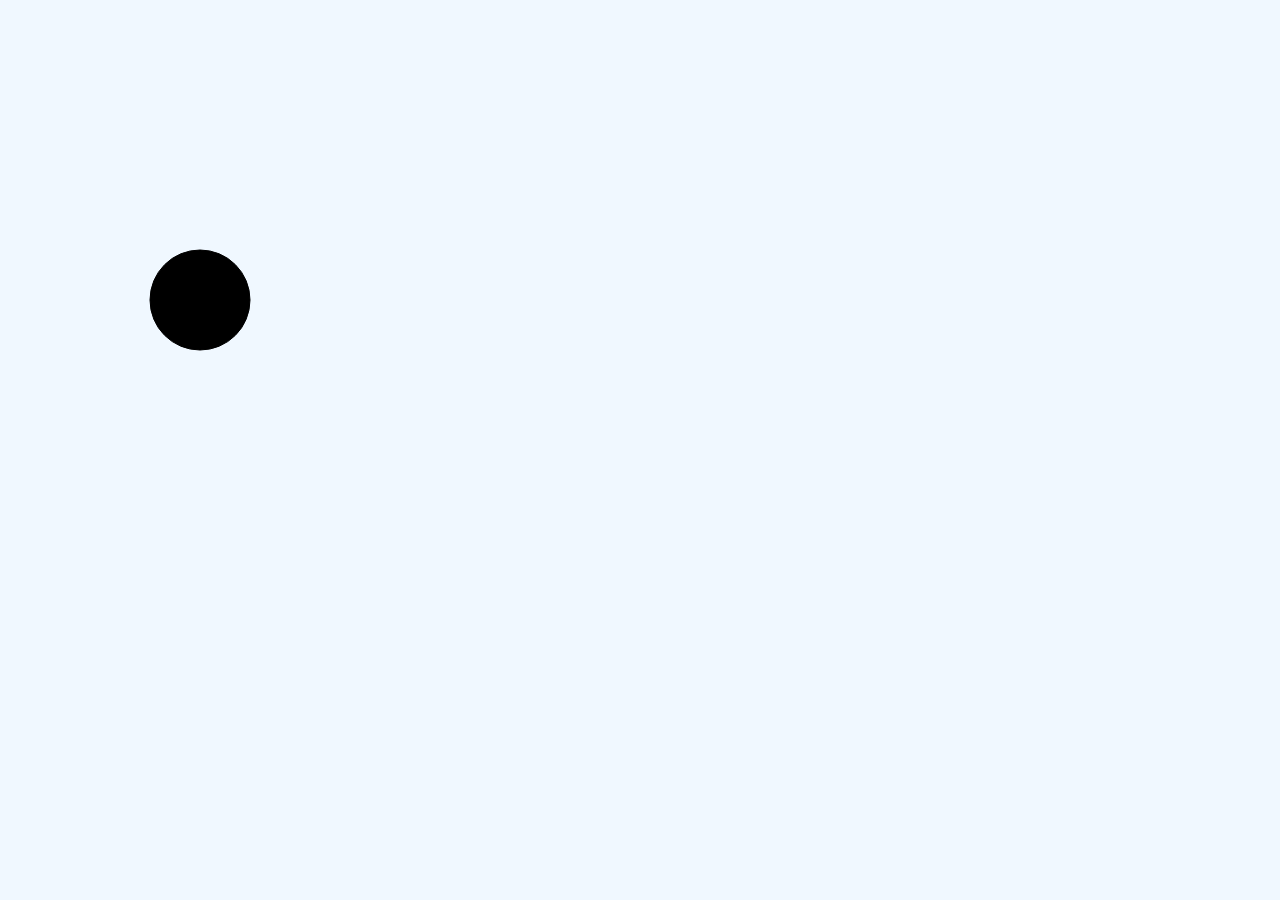
<file: html/02myArray/index.html>
<!DOCTYPE html>
<html lang="en">
<head>
    <meta charset="UTF-8">
    <link rel="stylesheet" href="style.css">
    <meta name="viewport" content="width=device-width, initial-scale=1.0">
    <meta http-equiv="X-UA-Compatible" content="ie=edge">
    <title>02myPoint</title>
</head>
<body>
    <canvas id="canvas"></canvas>
    <script src="../../lib/Vector2d.js"></script>
    <script src="../../lib/Point.js"></script>
    <script src="script.js"></script>
</body>
</html>
</file>
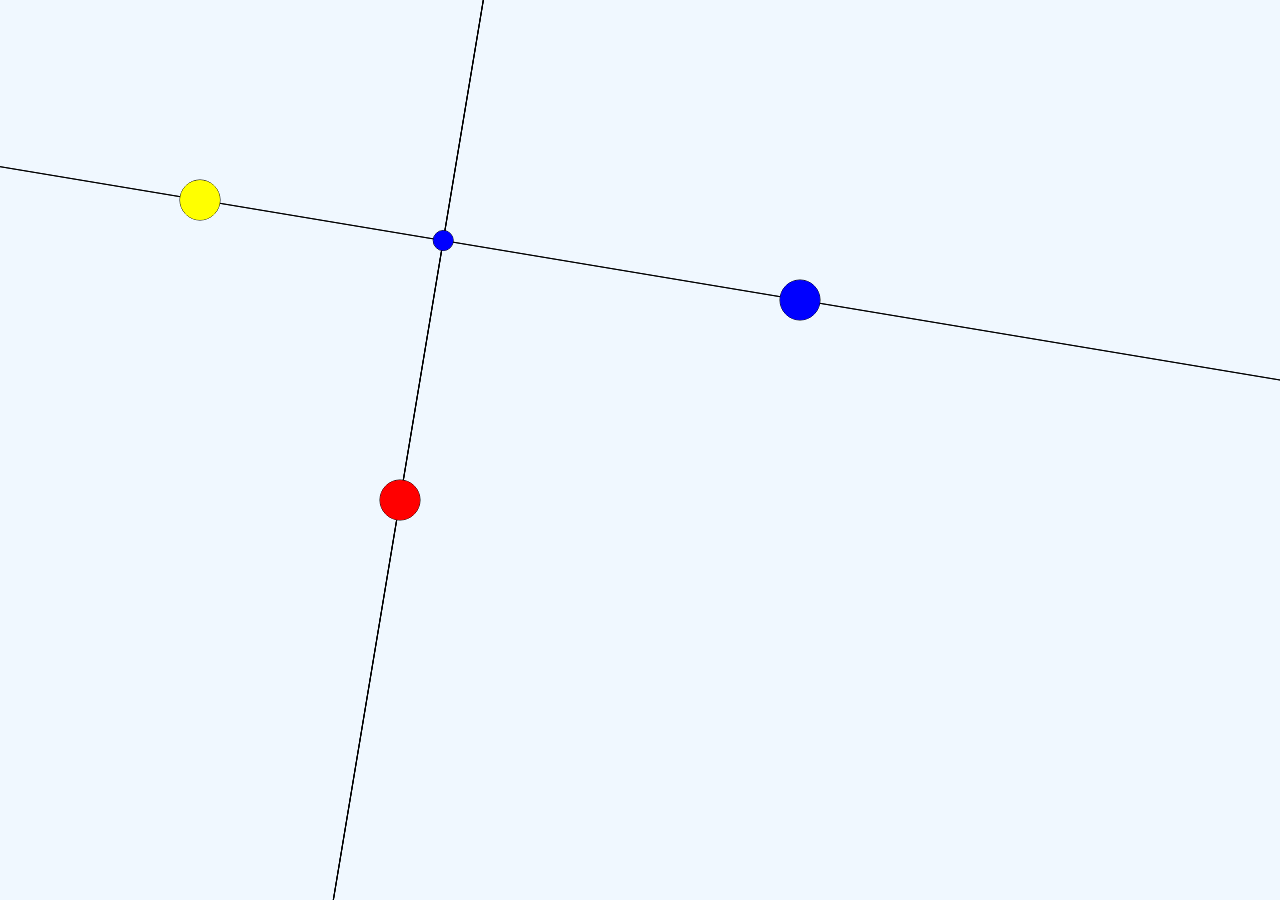
<file: html/09perpendicularPoint/index.html>
<!DOCTYPE html>
<html lang="en">
<head>
    <meta charset="UTF-8">
    <link rel="stylesheet" href="style.css">
    <meta name="viewport" content="width=device-width, initial-scale=1.0">
    <meta http-equiv="X-UA-Compatible" content="ie=edge">
    <title>09perpendicularPoint</title>
</head>
<body>
    <canvas id="canvas"></canvas>
    <script src="../../lib/Vector2d.js"></script>
    <script src="../../lib/Point.js"></script>
    <script src="../../lib/Grid.js"></script>
    <script src="../../lib/LinearFunction.js"></script>
    <script src="script.js"></script>
</body>
</html>
</file>
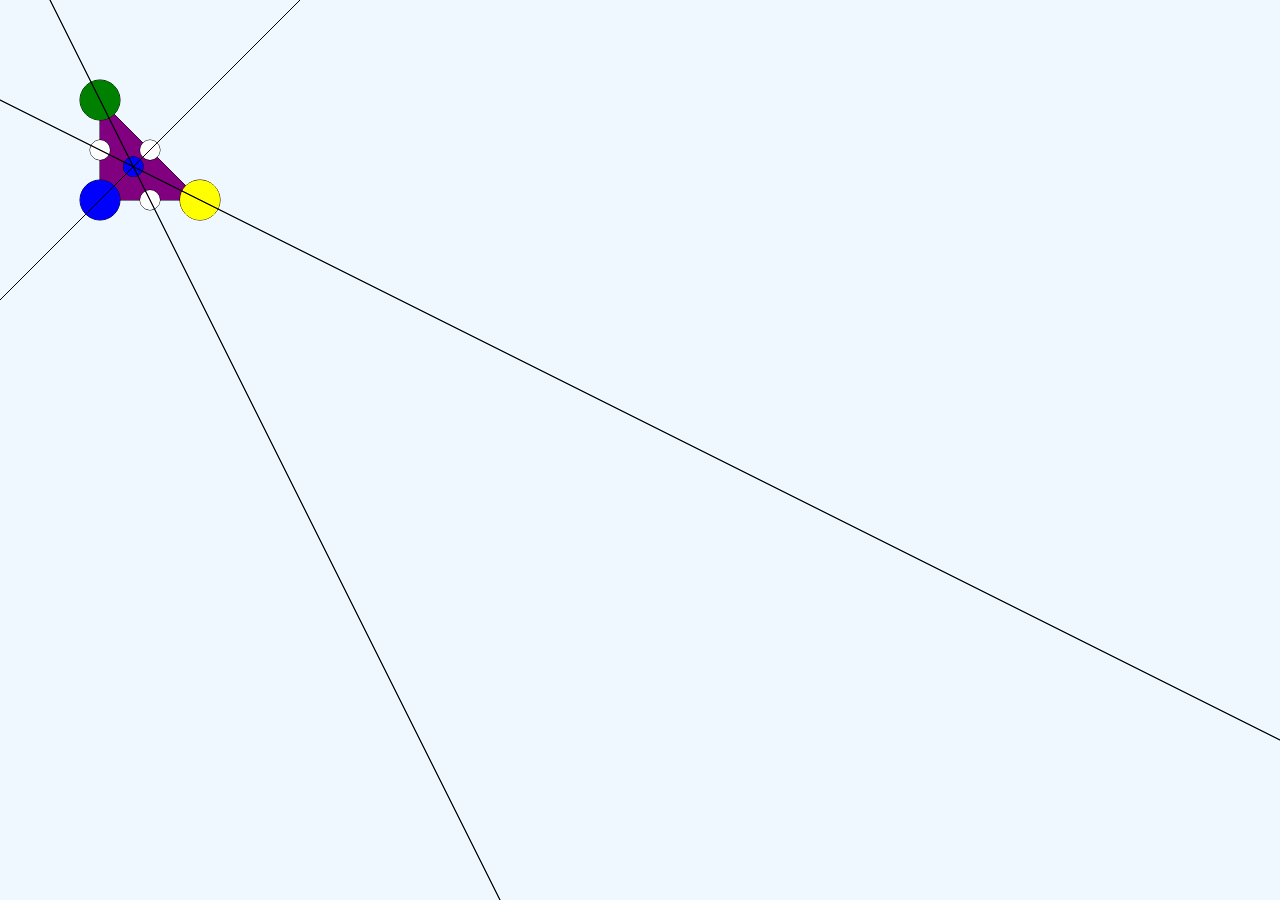
<file: html/10medianAndCentroid/index.html>
<!DOCTYPE html>
<html lang="en">
<head>
    <meta charset="UTF-8">
    <link rel="stylesheet" href="style.css">
    <meta name="viewport" content="width=device-width, initial-scale=1.0">
    <meta http-equiv="X-UA-Compatible" content="ie=edge">
    <title>10medianAndCentroid</title>
</head>
<body>
    <canvas id="canvas"></canvas>
    <script src="../../lib/Vector2d.js"></script>
    <script src="../../lib/Point.js"></script>
    <script src="../../lib/LinearFunction.js"></script>
    <script src="script.js"></script>
</body>
</html>
</file>
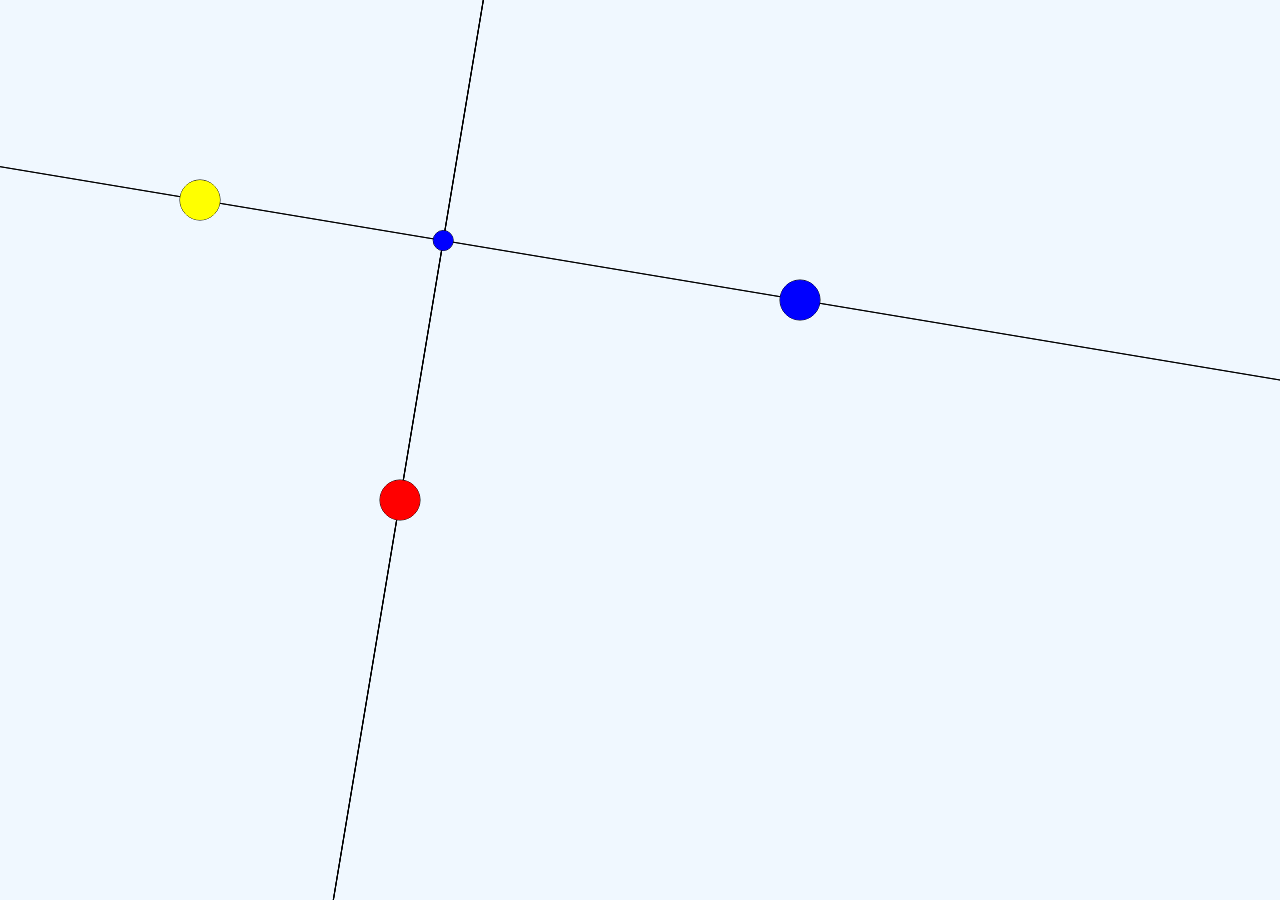
<file: html/11altitudeAndOrthocenter/index.html>
<!DOCTYPE html>
<html lang="en">
<head>
    <meta charset="UTF-8">
    <link rel="stylesheet" href="style.css">
    <meta name="viewport" content="width=device-width, initial-scale=1.0">
    <meta http-equiv="X-UA-Compatible" content="ie=edge">
    <title>11altitudeAndOrthocenter</title>
</head>
<body>
    <canvas id="canvas"></canvas>
    <script src="../../lib/Vector2d.js"></script>
    <script src="../../lib/Point.js"></script>
    <script src="../../lib/Grid.js"></script>
    <script src="../../lib/LinearFunction.js"></script>
    <script src="script.js"></script>
</body>
</html>
</file>
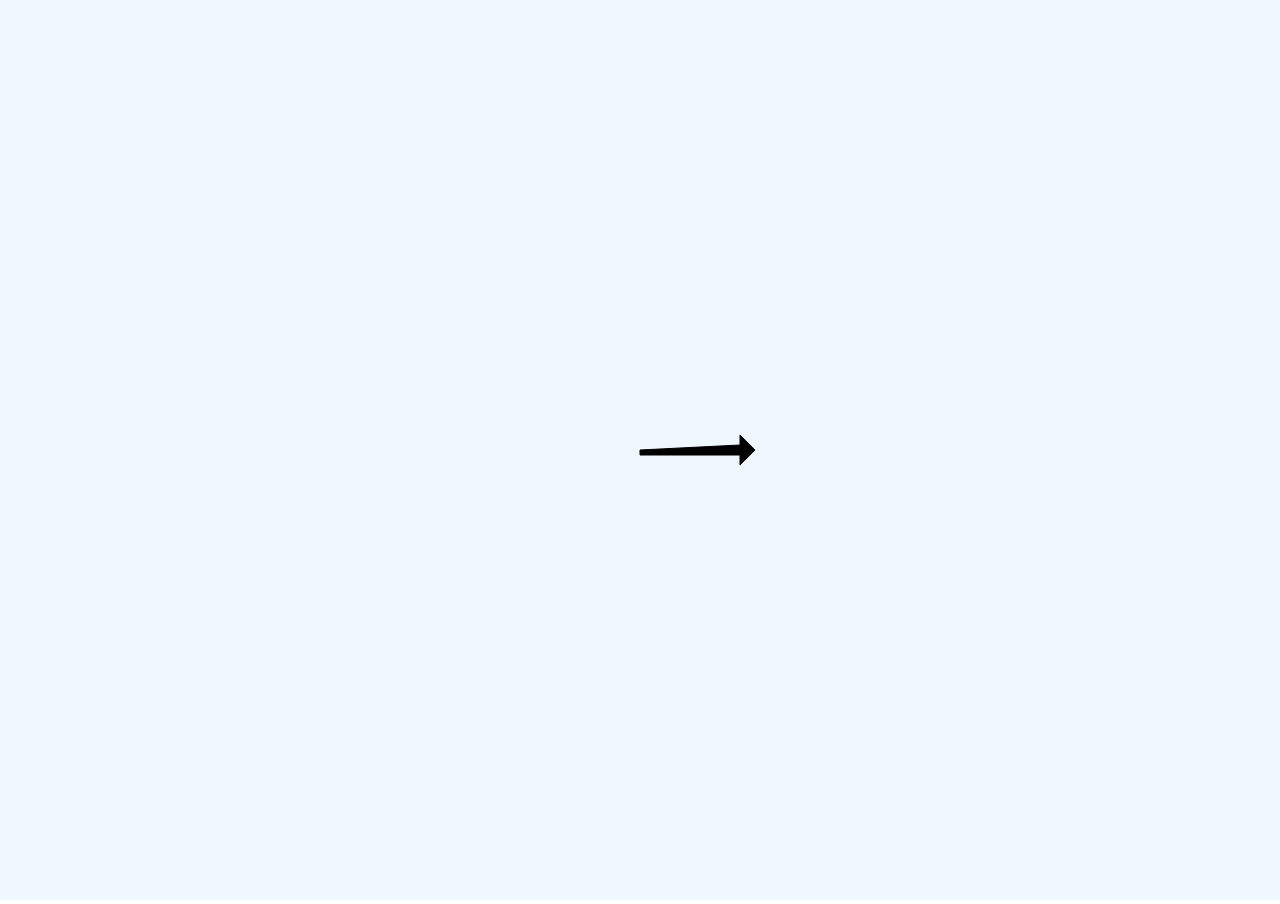
<file: html/11mousePointer/index.html>
<!DOCTYPE html>
<html lang="en">
<head>
    <meta charset="UTF-8">
    <link rel="stylesheet" href="style.css">
    <meta name="viewport" content="width=device-width, initial-scale=1.0">
    <meta http-equiv="X-UA-Compatible" content="ie=edge">
    <title>11mousePointer</title>
</head>
<body>
    <canvas id="canvas"></canvas>
    <script src="../../lib/Vector2d.js"></script>
    <script src="../../lib/Point.js"></script>
    <script src="../../lib/Grid.js"></script>
    <script src="../../lib/LinearFunction.js"></script>
    <script src="../../lib/Arrow.js"></script>
    <script src="script.js"></script>
</body>
</html>
</file>
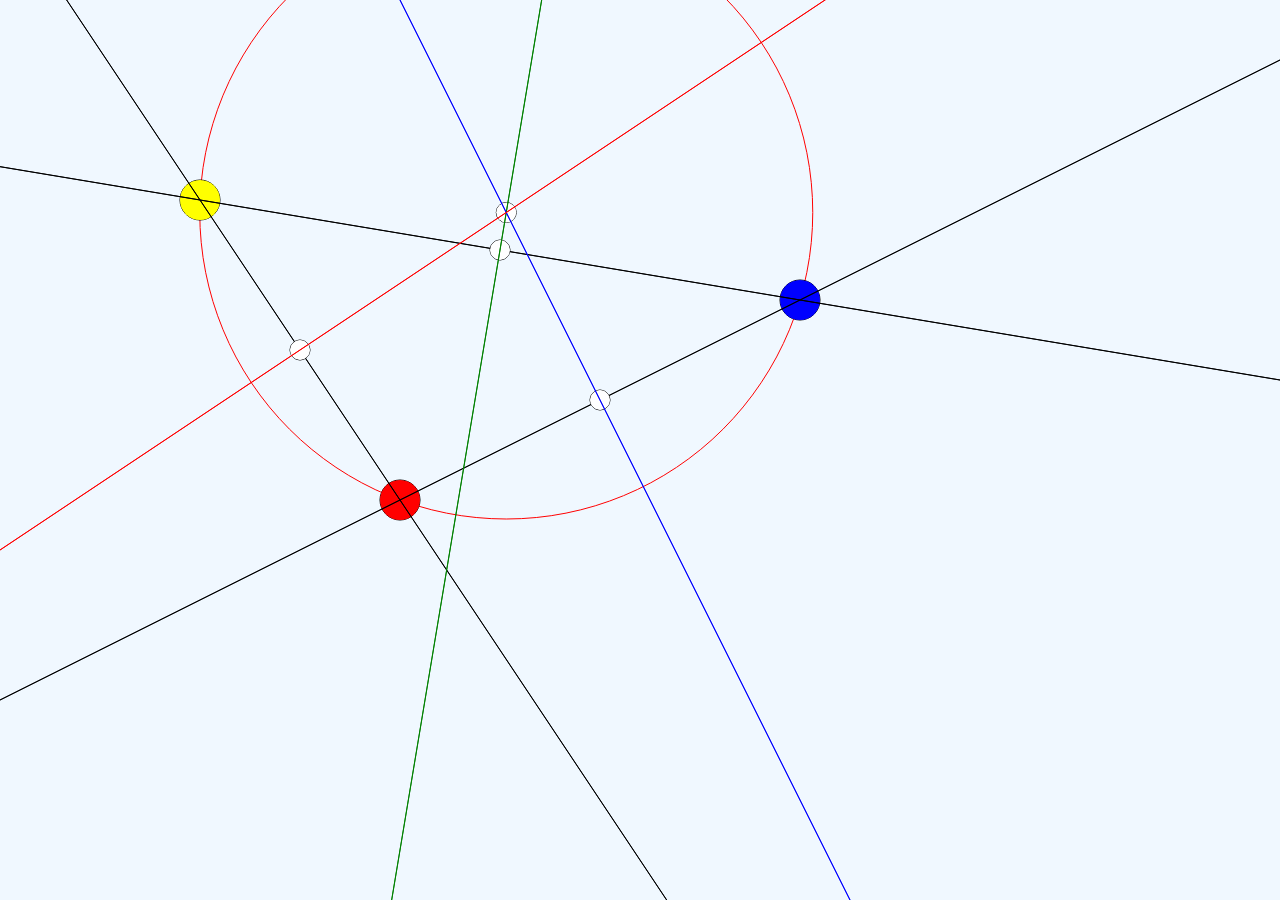
<file: html/12perpendicularBisectorAndCircumcenter/index.html>
<!DOCTYPE html>
<html lang="en">
<head>
    <meta charset="UTF-8">
    <link rel="stylesheet" href="style.css">
    <meta name="viewport" content="width=device-width, initial-scale=1.0">
    <meta http-equiv="X-UA-Compatible" content="ie=edge">
    <title>12perpendicularBisectorAndCircumcenter</title>
</head>
<body>
    <canvas id="canvas"></canvas>
    <script src="../../lib/Vector2d.js"></script>
    <script src="../../lib/Point.js"></script>
    <script src="../../lib/Grid.js"></script>
    <script src="../../lib/LinearFunction.js"></script>
    <script src="script.js"></script>
</body>
</html>
</file>
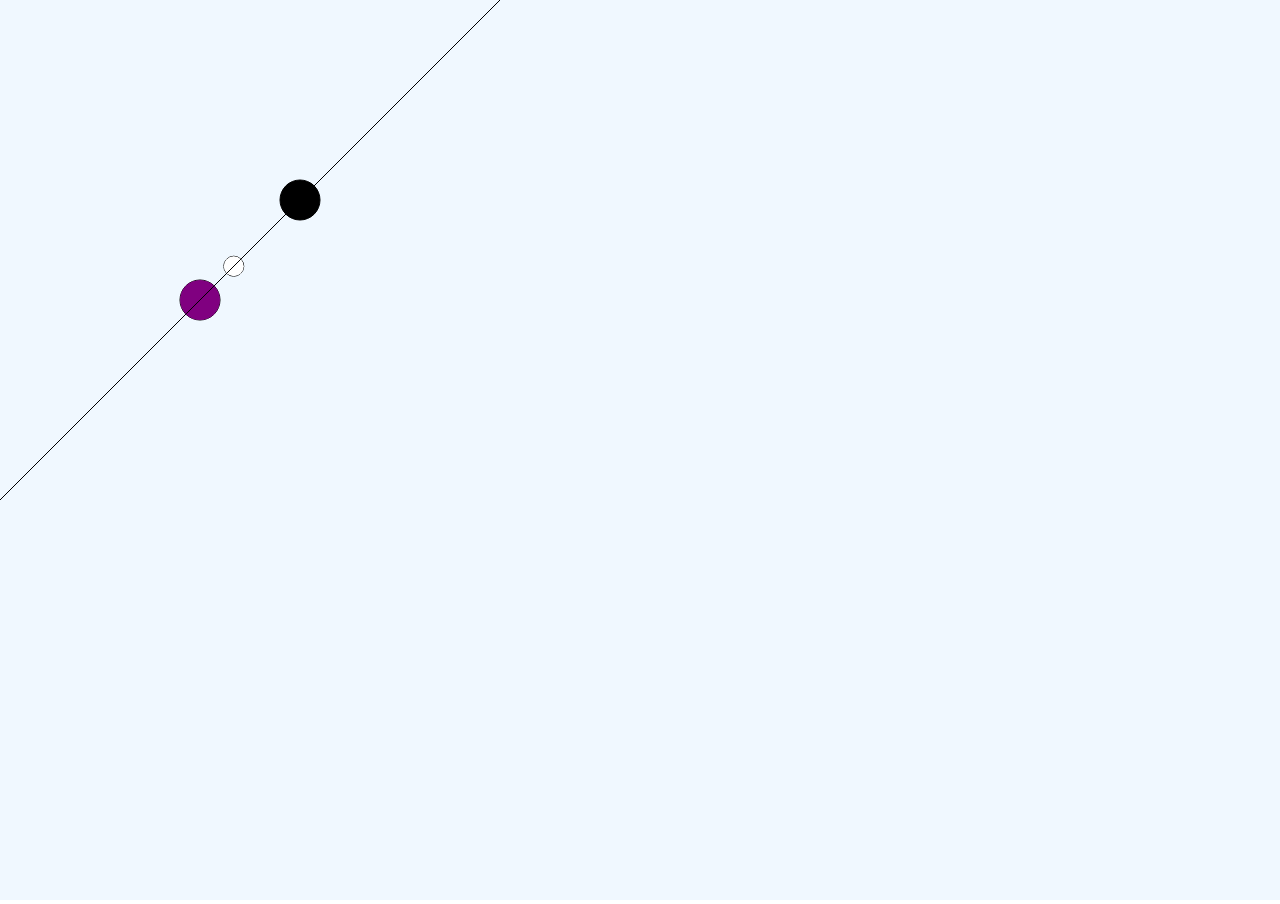
<file: html/15ToAndFro/index.html>
<!DOCTYPE html>
<html lang="en">
<head>
    <meta charset="UTF-8">
    <link rel="stylesheet" href="style.css">
    <meta name="viewport" content="width=device-width, initial-scale=1.0">
    <meta http-equiv="X-UA-Compatible" content="ie=edge">
    <title>15ToAndFro</title>
</head>
<body>
    <canvas id="canvas"></canvas>
    <script src="../../lib/Vector2d.js"></script>
    <script src="../../lib/Point.js"></script>
    <script src="../../lib/Grid.js"></script>
    <script src="../../lib/DPoint.js"></script>
    <script src="../../lib/LinearFunction.js"></script>
    <script src="script.js"></script>
</body>
</html>
</file>
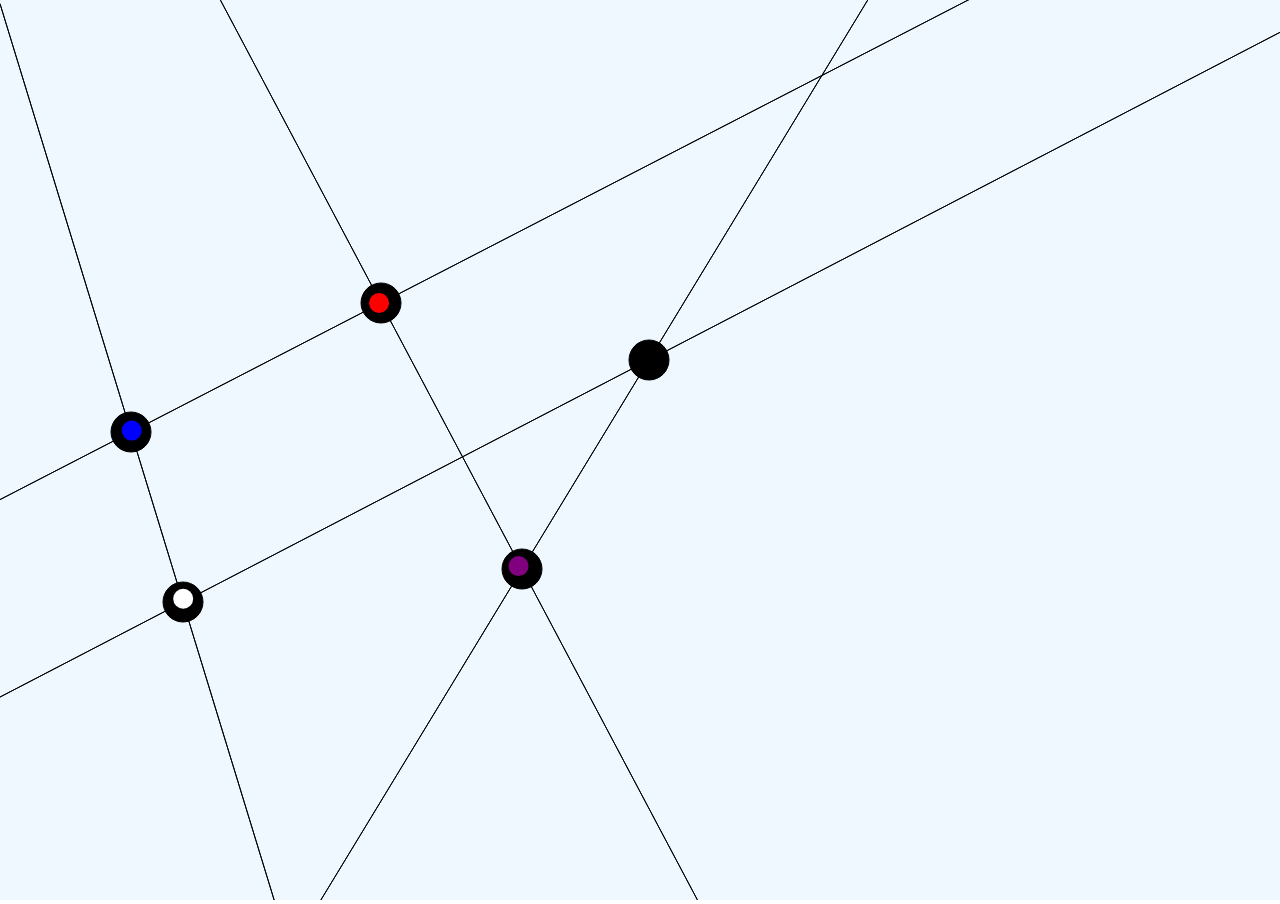
<file: html/16Waypoints/index.html>
<!DOCTYPE html>
<html lang="en">
<head>
    <meta charset="UTF-8">
    <link rel="stylesheet" href="style.css">
    <meta name="viewport" content="width=device-width, initial-scale=1.0">
    <meta http-equiv="X-UA-Compatible" content="ie=edge">
    <title>16Waypoints</title>
</head>
<body>
    <canvas id="canvas"></canvas>
    <script src="../../lib/Vector2d.js"></script>
    <script src="../../lib/Point.js"></script>
    <script src="../../lib/Grid.js"></script>
    <script src="../../lib/DPoint.js"></script>
    <script src="../../lib/LinearFunction.js"></script>
    <script src="script.js"></script>
</body>
</html>
</file>
<file: html/02myArray/style.css>
body{
    margin:0;
    padding: 0;
    overflow: hidden;    
}


canvas{
    background-color: aliceblue;
}
</file>
<file: html/09perpendicularPoint/style.css>
body{
    margin:0;
    padding: 0;
    overflow: hidden;    
}


canvas{
    background-color: aliceblue;
}
</file>
<file: html/10medianAndCentroid/style.css>
body{
    margin:0;
    padding: 0;
    overflow: hidden;    
}


canvas{
    background-color: aliceblue;
}
</file>
<file: html/11altitudeAndOrthocenter/style.css>
body{
    margin:0;
    padding: 0;
    overflow: hidden;    
}


canvas{
    background-color: aliceblue;
}
</file>
<file: html/11mousePointer/style.css>
body{
    margin:0;
    padding: 0;
    overflow: hidden;    
}


canvas{
    background-color: aliceblue;
}
</file>
<file: html/12perpendicularBisectorAndCircumcenter/style.css>
body{
    margin:0;
    padding: 0;
    overflow: hidden;    
}


canvas{
    background-color: aliceblue;
}
</file>
<file: html/15ToAndFro/style.css>
body{
    margin:0;
    padding: 0;
    overflow: hidden;    
}


canvas{
    background-color: aliceblue;
}
</file>
<file: html/16Waypoints/style.css>
body{
    margin:0;
    padding: 0;
    overflow: hidden;    
}


canvas{
    background-color: aliceblue;
}
</file>
